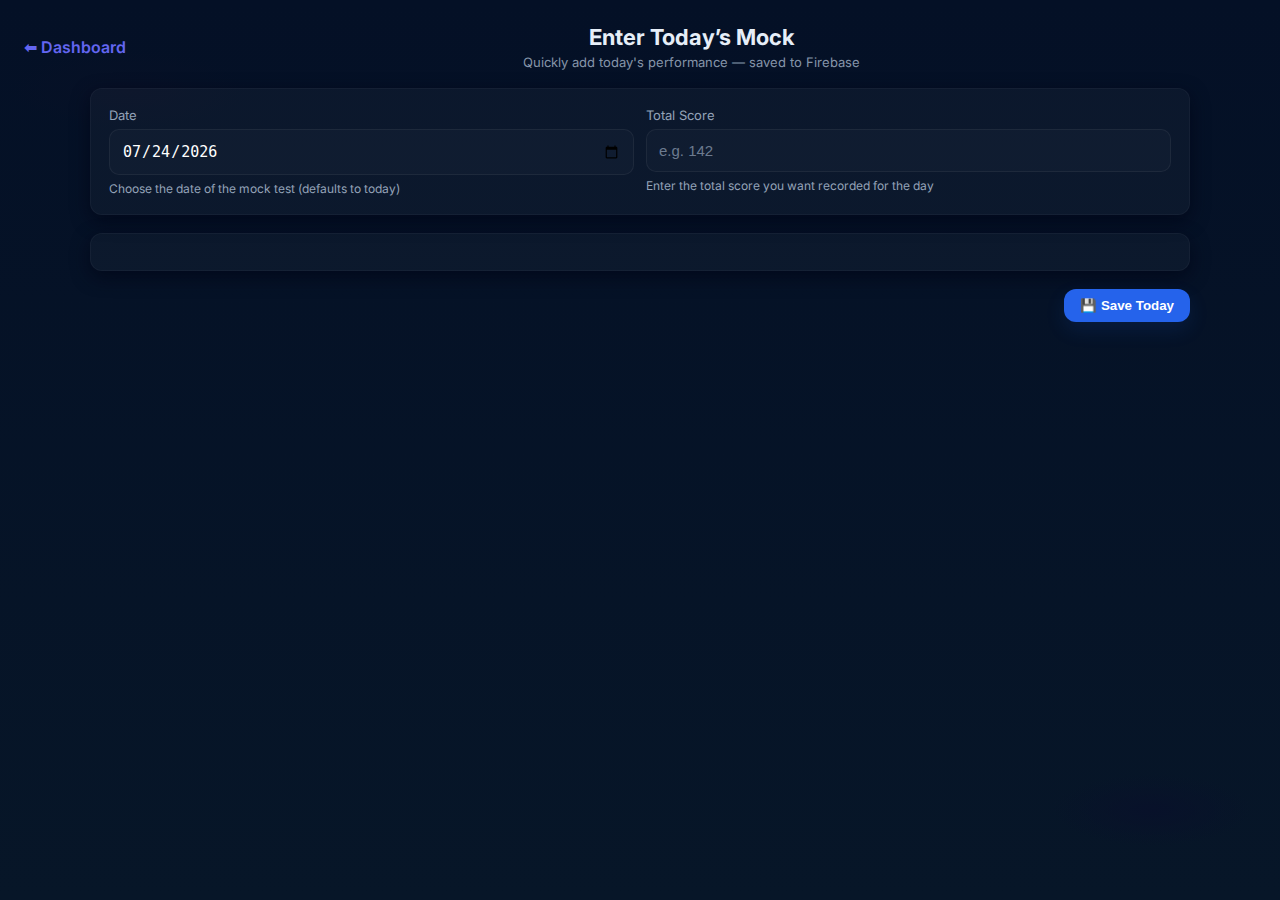
<file: entry.html>
<!DOCTYPE html>
<html lang="en">
<head>
  <meta charset="UTF-8" />
  <meta name="viewport" content="width=device-width, initial-scale=1" />
  <title>Enter Today’s Mock</title>
  <link href="https://fonts.googleapis.com/css2?family=Inter:wght@300;400;600;700&display=swap" rel="stylesheet">
  <link rel="stylesheet" href="style.css" />
</head>
<body class="body-dark">

<nav class="topbar">
  <div class="topbar-left">
    <a class="back-link" href="index.html">⬅ Dashboard</a>
  </div>
  <div class="topbar-center">
    <h1>Enter Today’s Mock</h1>
  <p class="subtitle">Quickly add today&#39;s performance — saved to Firebase</p>
  </div>
  <div class="topbar-right"></div>
</nav>

<main class="wrap">
  <section class="card form-card">
    <div class="top-inputs">
      <div class="field">
        <label for="date">Date</label>
        <input type="date" id="date" aria-label="date of test" title="Enter test date" />
        <div class="helper-text">Choose the date of the mock test (defaults to today)</div>
      </div>

      <div class="field">
        <label for="score">Total Score</label>
        <input type="number" id="score" aria-label="total score" placeholder="e.g. 142" title="Enter total score out of full marks" />
        <div class="helper-text">Enter the total score you want recorded for the day</div>
      </div>
    </div>
  </section>

  <section id="subjects-container" class="card subjects-card">
    <!-- Subjects & chapters will be injected here -->
  </section>

  <div class="actions sticky-mobile">
    <button class="btn-primary save-btn" onclick="saveDay()">💾 Save Today</button>
  </div>

</main>

<!-- Toast container for user feedback (stacked toasts will appear here) -->
<div id="toasts" class="toasts" aria-live="polite"></div>

<script src="script.js"></script>
</body>
</html>
</file>
<file: style.css>
:root{
  --bg-1: #0f172a;
  --bg-2: #0f172a;
  --card-bg: #ffffff;
  --muted: #94a3b8;
  --accent: #6366f1;
  --accent-2: #06b6d4;
  --success: #22c55e;
  --glass: rgba(255,255,255,0.06);
}

*{box-sizing:border-box}
html,body{height:100%}
.body-dark {
  margin: 0;
  font-family: 'Inter', system-ui, -apple-system, 'Segoe UI', Roboto, 'Helvetica Neue', Arial;
  background: radial-gradient(1200px 400px at 10% 10%, #071026 0%, transparent 10%), radial-gradient(1000px 360px at 90% 90%, #08112a 0%, transparent 10%), linear-gradient(180deg,#041026 0%, #071628 100%);
  color: #e6eef8;
  -webkit-font-smoothing:antialiased;
  -moz-osx-font-smoothing:grayscale;
  padding:24px;
}

.wrap{
  max-width:1100px;
  margin:18px auto;
  display:flex;
  flex-direction:column;
  gap:18px;
}

.topbar{
  display:flex;
  align-items:center;
  justify-content:space-between;
  gap:12px;
}
.topbar-center{flex:1;text-align:center}
.topbar h1{margin:0;font-size:20px}
.topbar .subtitle{margin:4px 0 0;color:var(--muted);font-size:13px}
.back-link{color:var(--accent);text-decoration:none;font-weight:600}

.card{
  background: rgba(255,255,255,0.03);
  border-radius:12px;
  padding:18px;
  box-shadow: 0 6px 18px rgba(2,6,23,0.7);
  border: 1px solid rgba(255,255,255,0.04);
}

/* Dashboard subject stats grid */
.subject-grid{display:grid;grid-template-columns:repeat(3,1fr);gap:12px}
.subject-stat.small{padding:12px;background:rgba(255,255,255,0.02);border-radius:10px}
.subject-stat .stat-head{display:flex;justify-content:space-between;align-items:center;margin-bottom:8px}
.subject-stat .stat-pct{font-weight:800;color:#60a5fa}

/* Weak chapters list */
#weakChapters{list-style:none;padding:0;margin:0}
.weak-item{display:flex;justify-content:space-between;align-items:center;padding:8px 10px;border-radius:8px;margin-bottom:8px;background:rgba(255,255,255,0.015);border:1px solid rgba(255,255,255,0.02)}
.weak-name{color:var(--muted)}
.badge{padding:6px 8px;border-radius:999px;background:rgba(255,255,255,0.02);font-weight:700}
.weak-badge{color:#ef4444;border:1px solid rgba(239,68,68,0.08)}

@media (max-width:900px){
  .subject-grid{grid-template-columns:repeat(2,1fr)}
}
@media (max-width:600px){
  .subject-grid{grid-template-columns:1fr}
}

/* Chapter charts container */
.chapter-charts{display:grid;grid-template-columns:repeat(2,1fr);gap:12px}
.chapter-card{min-height:220px;padding:12px}

.chapter-card h3{margin:0 0 8px 0}

@media (max-width:900px){
  .chapter-charts{grid-template-columns:1fr}
}

/* Chapter list and inline bars */
.chapter-list{list-style:none;margin:8px 0 0 0;padding:0;display:flex;flex-direction:column;gap:8px}
.chapter-row{display:flex;justify-content:space-between;align-items:center;padding:10px;border-radius:8px;background:rgba(255,255,255,0.01);cursor:pointer;border:1px solid rgba(255,255,255,0.02)}
.chapter-row:hover{background:rgba(255,255,255,0.02)}
.chapter-name{font-size:14px;color:#e6eef8}
.row-right{display:flex;align-items:center;gap:10px}
.inline-bar{width:140px;height:10px;border-radius:999px;background:linear-gradient(90deg,rgba(255,255,255,0.03),rgba(255,255,255,0.02));position:relative;overflow:hidden}
.inline-bar::after{content:"";position:absolute;left:0;top:0;bottom:0;background:linear-gradient(90deg,#60a5fa,#34d399);width:calc(var(--pct,0) * 1%);}
.chapter-pct{font-weight:700;color:#60a5fa;width:44px;text-align:right}
.chapter-trend{margin-top:8px}
.chapter-chart-area{width:100%;height:0;margin:8px 0 6px 0;overflow:hidden;transition:height .22s ease}
.chapter-chart-area.open{height:200px}
.chapter-chart-area canvas{width:100% !important;height:100% !important}
.chapter-card{display:flex;flex-direction:column;gap:8px}
.chapter-list{max-height:260px;overflow:auto;padding-right:6px}

.form-card{display:flex;flex-direction:column;gap:12px}
.top-inputs{display:flex;gap:12px;flex-wrap:wrap}
.field{flex:1;min-width:180px}
.field label{display:block;color:var(--muted);font-size:13px;margin-bottom:6px}
.field input[type="date"], .field input[type="number"], table input[type="number"]{
  width:100%;padding:12px;border-radius:10px;border:1px solid rgba(255,255,255,0.06);background:rgba(255,255,255,0.02);font-size:15px;color:var(--card-bg);
}
.field input::placeholder{color:#94a3b8;opacity:0.7}
.field input:focus{outline:none;box-shadow:0 6px 20px rgba(99,102,241,0.12);border-color:rgba(99,102,241,0.9)}

.helper-text{color:var(--muted);font-size:12px;margin-top:6px}

.subjects-card h2{margin-top:0}

table{width:100%;border-collapse:collapse;margin-top:8px}
table th, table td{padding:10px;text-align:left;border-bottom:1px solid rgba(255,255,255,0.02)}
table thead th{color:var(--muted);font-weight:600;font-size:13px}

.subject{margin-top:12px}

.actions{display:flex;justify-content:flex-end}
.btn-primary{
  --btn-bg: #2563eb; /* clean indigo-blue */
  --btn-bg-hover: #1e40af;
  display:inline-flex;align-items:center;gap:10px;
  background:var(--btn-bg);
  color:white;border:none;padding:10px 16px;border-radius:12px;font-weight:700;cursor:pointer;box-shadow:0 8px 20px rgba(37,99,235,0.12);text-decoration:none;line-height:1;
  transition:transform .12s ease, box-shadow .12s ease, background .12s ease;
}
.btn-primary:hover{transform:translateY(-3px);box-shadow:0 16px 36px rgba(37,99,235,0.16);background:var(--btn-bg-hover)}
.btn-primary:active{transform:translateY(-1px)}
.btn-ghost{background:transparent;border:1px solid rgba(255,255,255,0.06);color:var(--muted);padding:10px 14px;border-radius:10px}

/* anchor buttons should not show underline */
.btn-primary, .btn-ghost, .back-link{ text-decoration: none; }

/* keyboard focus ring for accessibility */
.btn-primary:focus-visible, .chev:focus-visible, .subject-header:focus-visible{outline:3px solid rgba(37,99,235,0.18);outline-offset:4px;border-radius:10px}

/* Chart sizing for dashboard */
.card canvas{width:100% !important;height:260px !important}

.topbar h1{font-size:22px}

.progress{background:rgba(255,255,255,0.03);border-radius:999px;overflow:hidden;height:14px}
.progress-bar{background:linear-gradient(90deg,#60a5fa,#34d399);height:100%;color:white;font-size:12px;padding-right:8px;text-align:right;display:flex;align-items:center;justify-content:flex-end}

/* Responsive */
@media (max-width:700px){
  .topbar-center{text-align:left}
  .topbar{flex-direction:column;align-items:flex-start}
  .top-inputs{flex-direction:column}
  .actions{justify-content:center}
  .actions.sticky-mobile{position:fixed;left:0;right:0;bottom:0;padding:12px;background:linear-gradient(180deg,transparent,rgba(4,6,15,0.6));backdrop-filter: blur(6px)}
}

/* Toasts (stacked, top-right) */
.toasts{
  position:fixed;
  top:20px;
  right:20px;
  display:flex;
  flex-direction:column;
  gap:10px;
  z-index:9999;
  max-width:calc(100% - 40px);
}

.toast-item{
  display:flex;align-items:center;gap:12px;
  background:linear-gradient(180deg, rgba(11,17,32,0.9), rgba(7,12,20,0.95));
  color:#e6eef8;padding:12px 14px;border-radius:12px;box-shadow:0 10px 30px rgba(2,6,23,0.6);
  min-width:260px;max-width:380px;word-break:break-word;border:1px solid rgba(255,255,255,0.03);
  transform:translateY(-6px);opacity:0;animation:toast-in .28s ease forwards;
}

.toast-icon{display:inline-flex;align-items:center;justify-content:center;width:36px;height:36px;border-radius:9px;background:rgba(255,255,255,0.03);font-weight:700}
.toast-body{flex:1;display:flex;flex-direction:column}
.toast-title{font-weight:700;font-size:14px}
.toast-text{font-size:13px;color:var(--muted);margin-top:3px}

.toast-item.success .toast-icon{background:rgba(34,197,94,0.12);color:var(--success);}
.toast-item.error .toast-icon{background:rgba(239,68,68,0.08);color:#ef4444}
.toast-item.info .toast-icon{background:rgba(59,130,246,0.08);color:#3b82f6}

@keyframes toast-in{from{opacity:0;transform:translateY(-8px) scale(.995)}to{opacity:1;transform:translateY(0) scale(1)}}

@media (max-width:600px){
  .toasts{left:12px;right:12px;top:12px}
  .toast-item{max-width:unset;min-width:unset}
}

/* Collapsible subject section */
.subject-header{
  display:flex;align-items:center;justify-content:space-between;gap:12px;padding:8px 0;cursor:pointer
}
.subject-header h2{margin:0;font-size:16px}
.subject-header{padding:10px;border-radius:10px;background:transparent;transition:background .12s ease,border-color .12s ease}
.subject-header:hover{background:rgba(255,255,255,0.02)}
.subject-header[role="button"]{outline:none}
.subject-header-left{display:flex;align-items:center;gap:12px}
.chapter-count{background:rgba(255,255,255,0.03);color:var(--muted);padding:6px 8px;border-radius:999px;font-size:12px;border:1px solid rgba(255,255,255,0.02)}
.hint{font-size:12px;color:var(--muted);margin-right:8px}
.chev{display:inline-flex;align-items:center;justify-content:center;width:36px;height:36px;border-radius:9px;background:rgba(255,255,255,0.02);color:var(--muted);font-weight:700;transform:rotate(0);transition:transform .18s ease,background .12s ease,color .12s ease;border:none;cursor:pointer}
.chev.open{transform:rotate(90deg);background:var(--btn-bg);color:white}
.subject-body{overflow:hidden;transition:max-height .28s ease,padding .18s ease;margin-top:6px}
.subject-body.collapsed{max-height:0;padding-top:0;margin-top:0}
.subject-body.expanded{max-height:1000px}

.save-btn{display:inline-flex;align-items:center;gap:8px}

.subtitle{opacity:0.9}

/* Modal styles for full-sized charts */
.modal{position:fixed;inset:0;display:none;align-items:center;justify-content:center;z-index:2000}
.modal.open{display:flex}
.modal-backdrop{position:absolute;inset:0;background:rgba(2,6,23,0.6);backdrop-filter:blur(4px)}
.modal-content{position:relative;z-index:2;background:linear-gradient(180deg,rgba(7,12,20,0.98),rgba(4,8,15,0.98));border-radius:12px;padding:18px;width:min(920px,95%);max-height:88vh;overflow:hidden;box-shadow:0 30px 80px rgba(2,6,23,0.75);border:1px solid rgba(255,255,255,0.04)}
.modal-content h3{margin:0 0 12px 0;color:#e6eef8}
.modal-close{position:absolute;right:12px;top:10px;border:none;background:transparent;color:rgba(255,255,255,0.7);font-size:18px;width:38px;height:38px;border-radius:8px;cursor:pointer}
.modal-close:hover{background:rgba(255,255,255,0.02)}
.modal canvas{width:100% !important;height:100% !important}

@media (max-width:700px){
  .modal-content{padding:12px;width:94%;}
  .modal-content h3{font-size:16px}
}

/* Enhanced styling for chapter selector */
.trend-controls{display:flex;align-items:center;gap:12px;margin-bottom:12px;flex-wrap:wrap}
.trend-controls label{color:var(--muted);font-size:14px}

#chapterSelect{
  -webkit-appearance:none;
  -moz-appearance:none;
  appearance:none;
  background-color: rgba(255,255,255,0.02);
  color: #e6eef8;
  border: 1px solid rgba(255,255,255,0.06);
  padding: 10px 40px 10px 12px;
  border-radius: 10px;
  min-width: 280px;
  font-size: 14px;
  cursor: pointer;
  background-image: url("data:image/svg+xml;utf8,<svg xmlns='http://www.w3.org/2000/svg' width='16' height='16' viewBox='0 0 20 20' fill='none'><path d='M6 7l4 4 4-4' stroke='%2394a3b8' stroke-width='1.6' stroke-linecap='round' stroke-linejoin='round'/></svg>");
  background-repeat: no-repeat;
  background-position: calc(100% - 12px) center;
  transition: box-shadow .12s ease, border-color .12s ease, transform .06s ease;
}

#chapterSelect:hover{ box-shadow: 0 6px 18px rgba(2,6,23,0.45); }
#chapterSelect:focus{ outline:none; border-color: rgba(99,102,241,0.9); box-shadow: 0 10px 30px rgba(59,130,246,0.06); }

@media (max-width:640px){
  #chapterSelect{ min-width:unset; width:100%; }
  .trend-controls{width:100%}
}

/* Ensure dropdown options follow dark theme (where supported) */
#chapterSelect option, #chapterSelect optgroup {
  background-color: rgba(7,12,20,0.98);
  color: #e6eef8;
}

/* On Windows/Edge/IE, show a darker popup where possible */
select::-ms-expand { display: block; }

/* For WebKit browsers, try to style the option text color when the popup is opened */
@media screen and (-webkit-min-device-pixel-ratio:0) {
  #chapterSelect option { background-color: rgba(7,12,20,0.98); color: #e6eef8; }
}
</file>
